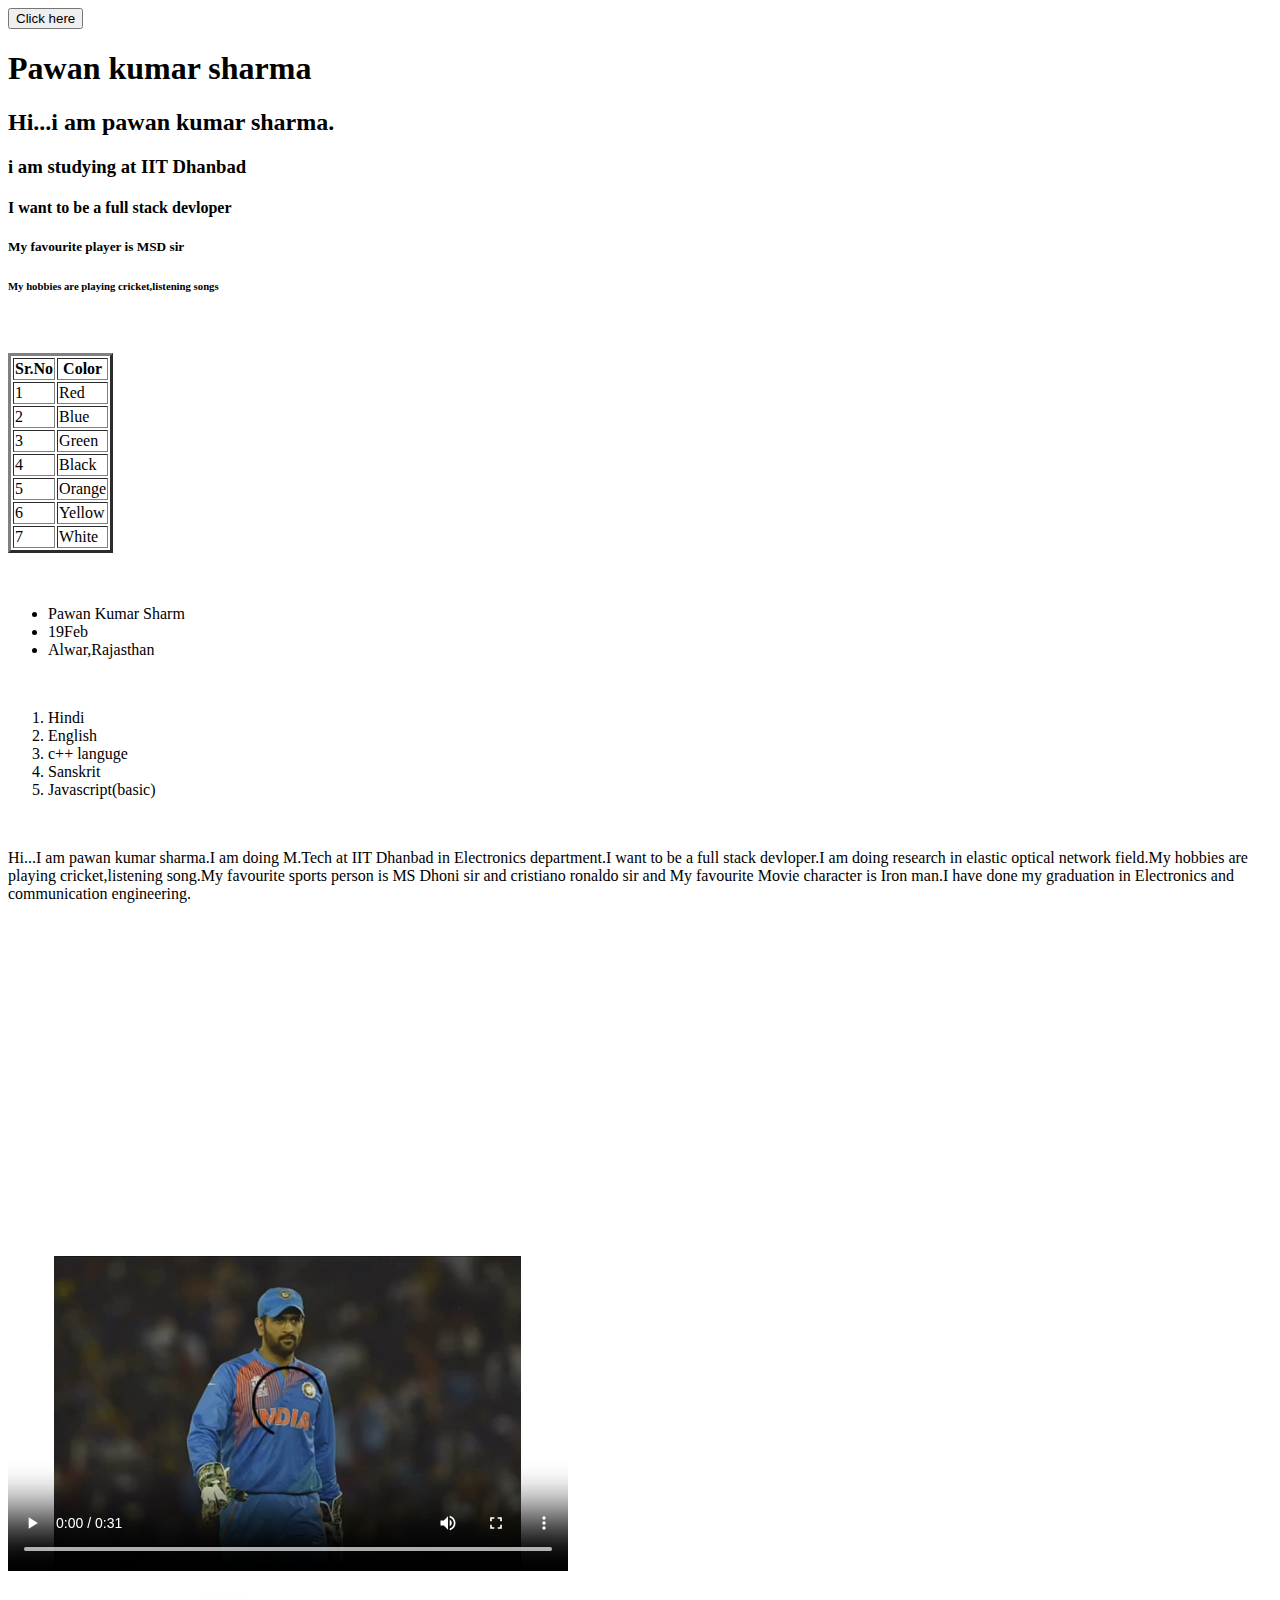
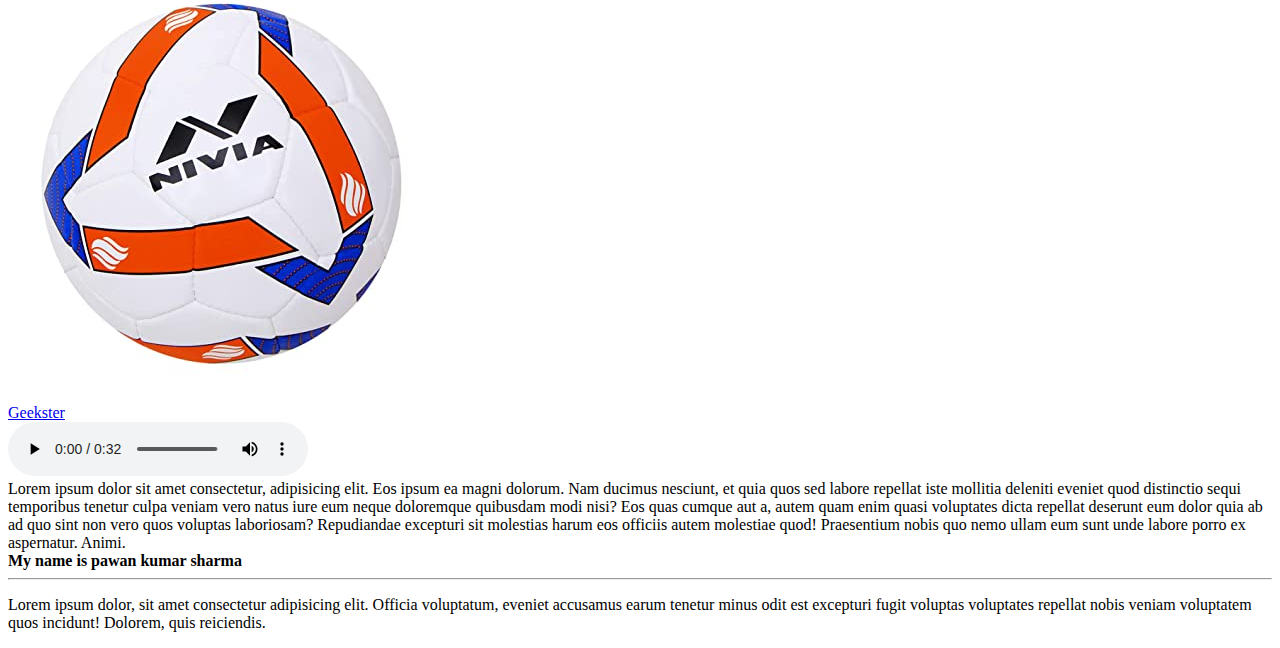
<file: geekster-test (06-02-2022)/index.html>
<!DOCTYPE html>
<html lang="en">
<head>
    <meta charset="UTF-8">
    <meta http-equiv="X-UA-Compatible" content="IE=edge">
    <meta name="viewport" content="width=device-width, initial-scale=1.0">
    <title>Assignment-02-02=2022</title>
</head>
<body>
    <button>Click here</button>
    <h1><b>Pawan kumar sharma</b></h1>
    <h2>Hi...i am pawan kumar sharma.</h2>
    <h3>i am studying at IIT Dhanbad</h3>
    <h4>I want to be a full stack devloper</h4>
    <h5>My favourite player is MSD sir</h5>
    <h6>My hobbies are playing cricket,listening songs</h6>
    
     <br>

        <table border="3">
            
            <br>

            <tr>
                <th>Sr.No</th>
                <th>Color</th>
            </tr>
            <tr>
                <td>1</td>
                <td>Red</td>
            </tr>
            <tr>
                <td>2</td>
                <td>Blue</td>
            </tr>
            <tr>
                <td>3</td>
                <td>Green</td>
            </tr>
            <tr>
                <td>4</td>
                <td>Black</td>
            </tr>
            <tr>
                <td>5</td>
                <td>Orange</td>
            </tr>
            <tr>
                <td>6</td>
                <td>Yellow</td>
            </tr>
            <tr>
                <td>7</td>
                <td>White</td>
            </tr>
        </table>
        <br>

       
        <br>

        <ul>
            <li>Pawan Kumar Sharm</li>
            <li>19Feb</li>
            <li>Alwar,Rajasthan</li>
        </ul>

        
        <br>
        <ol>
           <li>Hindi</li>
           <li>English</li>
           <li>c++ languge</li>
           <li>Sanskrit</li>
           <li>Javascript(basic)</li>
        </ol>

       
        <br>
        <p>Hi...I am pawan kumar sharma.I am doing M.Tech at IIT Dhanbad in Electronics department.I want to be a full stack devloper.I am doing research in elastic optical network field.My hobbies are playing cricket,listening song.My favourite sports person is MS Dhoni sir and cristiano ronaldo sir and My favourite Movie character is Iron man.I have done my graduation in Electronics and communication engineering.</p>
        <br>
        <iframe width="560" height="315" src="https://www.youtube.com/embed/i8inTkAHJQY" title="YouTube video player" frameborder="0" allow="accelerometer; autoplay; clipboard-write; encrypted-media; gyroscope; picture-in-picture" allowfullscreen>controls</iframe>
        <br>
        <video width="560" height="315" src="msd.webm"controls></video> <br>
        <img src="pic.jpg" alt="error"><br>
        <a href="https://geekster.in/">Geekster</a><br>
        <audio src="Msd.mp3"controls></audio><br>
        Lorem ipsum dolor sit amet consectetur, adipisicing elit. Eos ipsum ea magni dolorum. Nam ducimus nesciunt, et quia quos sed labore repellat iste mollitia deleniti eveniet quod distinctio sequi temporibus tenetur culpa veniam vero natus iure eum neque doloremque quibusdam modi nisi? Eos quas cumque aut a, autem quam enim quasi voluptates dicta repellat deserunt eum dolor quia ab ad quo sint non vero quos voluptas laboriosam? Repudiandae excepturi sit molestias harum eos officiis autem molestiae quod! Praesentium nobis quo nemo ullam eum sunt unde labore porro ex aspernatur. Animi. <br>

        <div>  <strong>My name is pawan kumar sharma</strong> </div>
       <hr>
       <p>Lorem ipsum dolor, sit amet consectetur adipisicing elit. Officia voluptatum, eveniet accusamus earum tenetur minus odit est excepturi fugit voluptas voluptates repellat nobis veniam voluptatem quos incidunt! Dolorem, quis reiciendis.</p>
       
       


        
</body>
</html>
</file>
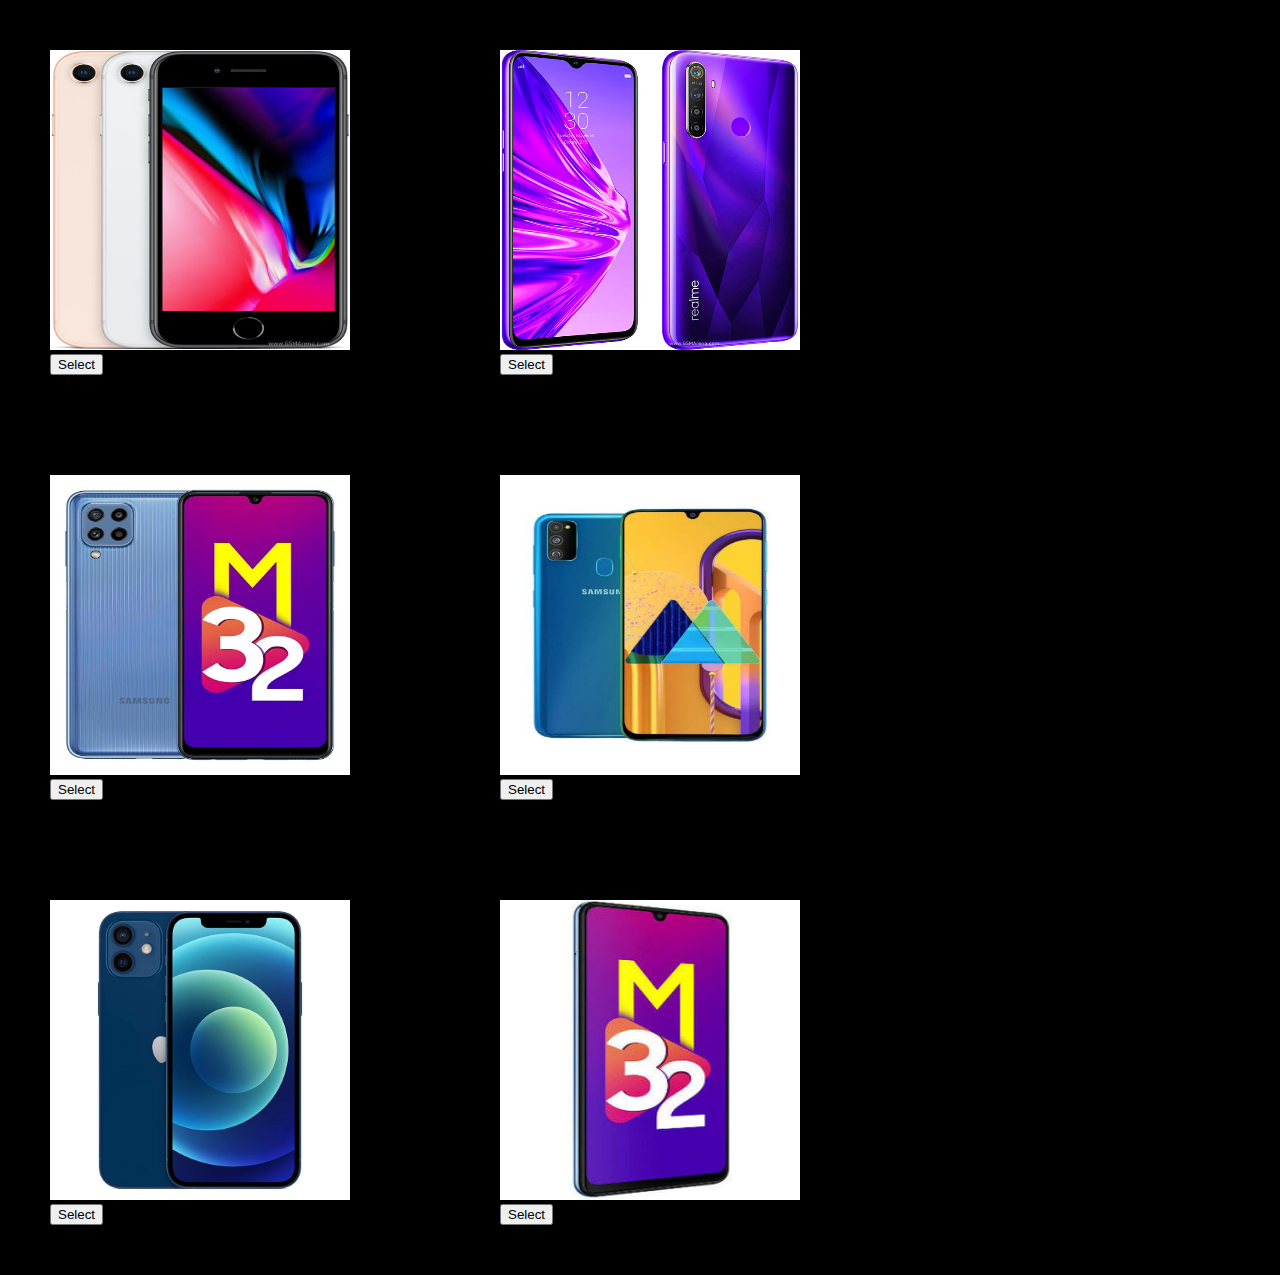
<file: geekster-test (06-03-2022)/index.html>
<!DOCTYPE html>
<html lang="en">
  <head>
    <meta charset="UTF-8" />
    <meta http-equiv="X-UA-Compatible" content="IE=edge" />
    <meta name="viewport" content="width=device-width, initial-scale=1.0" />
    <link rel="stylesheet" href="index.css" />
    <title> TEST (06-03-2022)</title>
  </head>
  <body>
    <div id="main_container">
      <div class="container">
        <div onclick="Details('1')">
          <img src="./pics/pic1.jpg" alt="" />
          <button>Select</button>
        </div>
        <div id="id1"></div>
      </div>
      <div class="container">
        <div onclick="Details('2')">
          <img src="./pics/pic2.jpg" alt="" />
          <button>Select</button>
        </div>
        <div id="id2"></div>
      </div>
      <div class="container">
        <div onclick="Details('3')">
          <img src="./pics/pic3.jpg" alt="" />
          <button>Select</button>
        </div>
        <div id="id3"></div>
      </div>
      <div class="container">
        <div onclick="Details('4')">
          <img src="./pics/pic4.jpg" alt="" />
          <button>Select</button>
        </div>
        <div id="id4"></div>
      </div>
      <div class="container">
        <div onclick="Details('5')">
          <img src="./pics/pic5.jpg" alt="" />
          <button>Select</button>
        </div>
        <div id="id5"></div>
      </div>
      <div class="container">
        <div onclick="Details('6')">
          <img src="./pics/pic6.jpg" alt="" />
          <button>Select</button>
        </div>
        <div id="id6"></div>
      </div>
    </div>
    
    <script src="index.js"></script>
  </body>
</html>
</file>
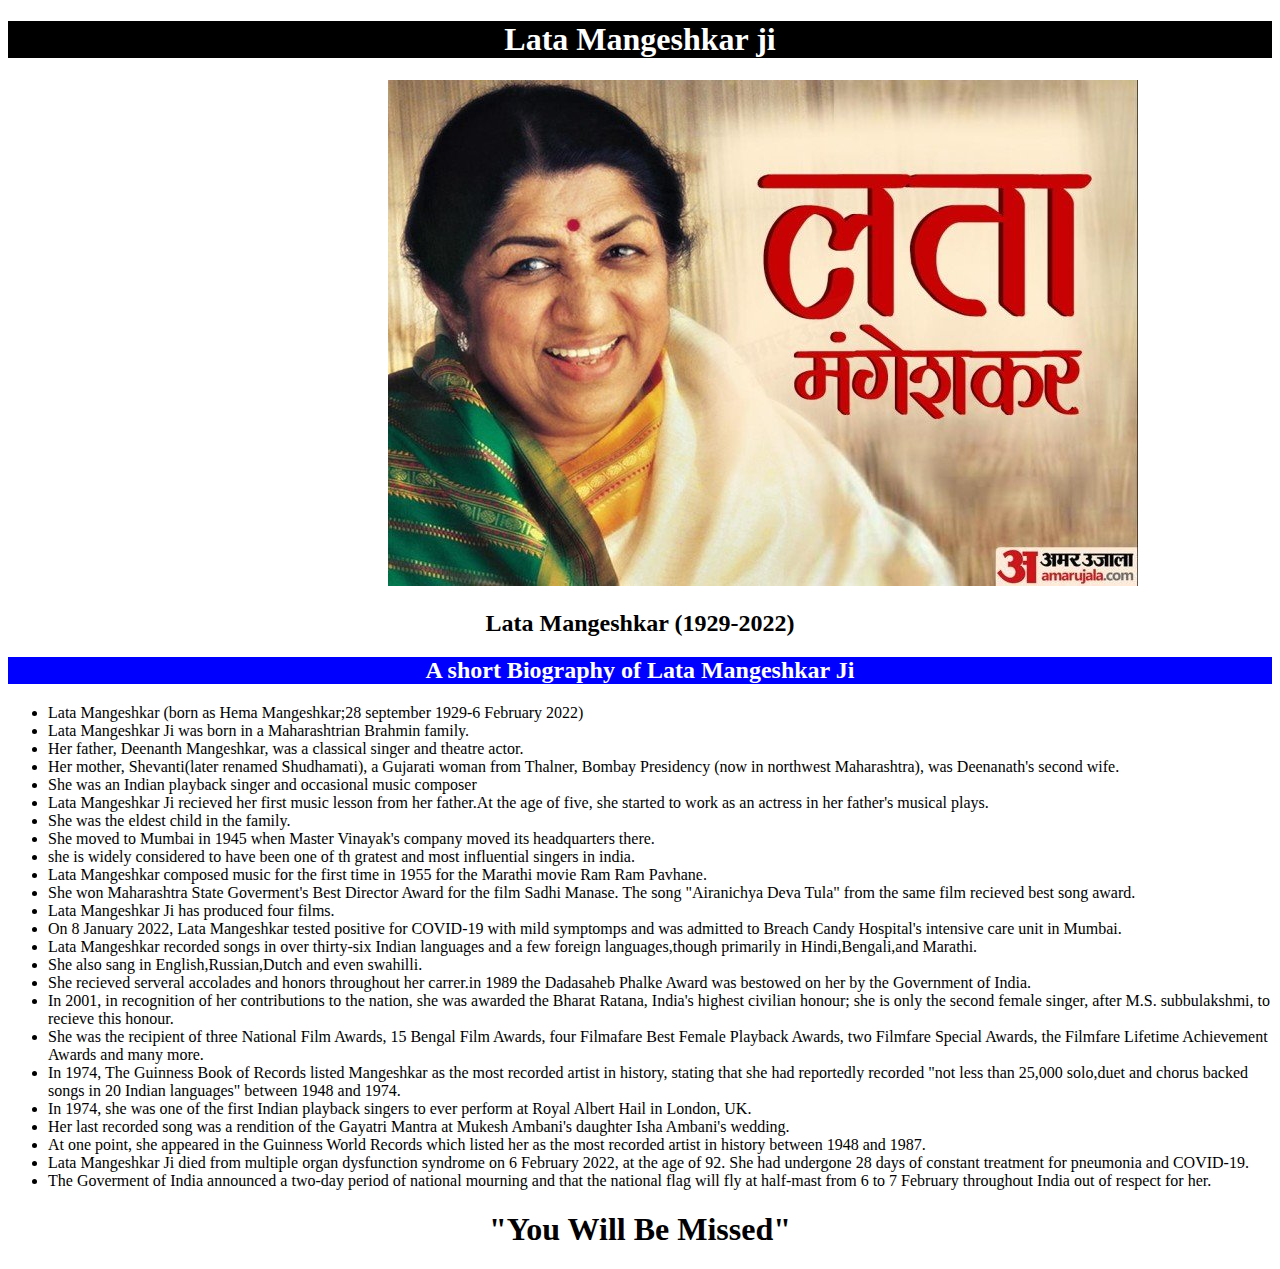
<file: geekster-test (13-02-2022)/index.html>
<!DOCTYPE html>
<html lang="en">
<head>
    <meta charset="UTF-8">
    <meta http-equiv="X-UA-Compatible" content="IE=edge">
    <meta name="viewport" content="width=device-width, initial-scale=1.0">
    <title>A short Tribute to Lata Mangeshkar Ji</title>
</head>
<body>
    <h1 style="text-align: center;background-color: black; color: white;">Lata Mangeshkar ji</h1>
    <img style="margin-left: 380px;" src="lataji.jpeg" alt="">
    <h2 style="text-align: center;">Lata Mangeshkar (1929-2022)</h2>
    <h2 style="text-align: center; background-color: blue; color: white;">A short Biography of Lata Mangeshkar Ji</h2>
    <ul>
        <li>Lata Mangeshkar (born as Hema Mangeshkar;28 september 1929-6 February 2022)</li>
        <li>Lata Mangeshkar Ji was born in a Maharashtrian Brahmin family.</li>
        <li>Her father, Deenanth Mangeshkar, was a classical singer and theatre actor.</li>
        <li>Her mother, Shevanti(later renamed Shudhamati), a Gujarati woman from Thalner, Bombay Presidency (now in northwest Maharashtra), was Deenanath's second wife.</li>
        <li>She was an Indian playback singer and occasional music composer</li>
        <li>Lata Mangeshkar Ji recieved her first music lesson from her father.At the age of five, she started to work as an actress in her father's musical plays.</li>
        <li>She was the eldest child in the family.</li>
        <li>She moved to Mumbai in 1945 when Master Vinayak's company moved its headquarters there.</li>
        <li>she is widely considered to have been one of th gratest and most influential singers in india.</li>
        <li>Lata Mangeshkar composed music for the first time in 1955 for the Marathi movie Ram Ram Pavhane.</li>
        <li>She won Maharashtra State Goverment's Best Director Award for the film Sadhi Manase. The song "Airanichya Deva Tula" from the same film recieved best song award.</li>
        <li>Lata Mangeshkar Ji has produced four films.</li>
        <li>On 8 January 2022, Lata Mangeshkar tested positive for COVID-19 with mild symptomps and was admitted to Breach Candy Hospital's intensive care unit in Mumbai.</li>
        <li>Lata Mangeshkar recorded songs in over thirty-six Indian languages and a few foreign languages,though primarily in Hindi,Bengali,and Marathi.</li>
        <li>She also sang in English,Russian,Dutch and even swahilli.</li>
        <li>She recieved serveral accolades and honors throughout her carrer.in 1989 the Dadasaheb Phalke Award was bestowed on her by the Government of India.</li>
        <li>In 2001, in recognition of her contributions to the nation, she was awarded the Bharat Ratana, India's highest civilian honour; she is only the second female singer, after M.S. subbulakshmi, to recieve this honour.</li>
        <li>She was the recipient of three National Film Awards, 15 Bengal Film Awards, four Filmafare Best Female Playback Awards, two Filmfare Special Awards, the Filmfare Lifetime Achievement Awards and many more.</li>
        <li>In 1974, The Guinness Book of Records listed Mangeshkar as the most recorded artist in history, stating that she had reportedly recorded "not less than 25,000 solo,duet and chorus backed songs in 20 Indian languages" between 1948 and 1974.</li>
        <li>In 1974, she was one of the first Indian playback singers to ever perform at Royal Albert Hail in London, UK.</li>
        <li>Her last recorded song was a rendition of the Gayatri Mantra at Mukesh Ambani's daughter Isha Ambani's wedding. </li>
        <li>At one point, she appeared in the Guinness World Records which listed her as the most recorded artist in history between 1948 and 1987.</li>
        <li>Lata Mangeshkar Ji died from multiple organ dysfunction syndrome on 6 February 2022, at the age of 92. She had undergone 28 days of constant treatment for pneumonia and COVID-19.</li>
        <li>The Goverment of India announced a two-day period of national mourning and that the national flag will fly at half-mast from 6 to 7 February throughout India out of respect for her.</li>
    </ul>
    <h1 style="text-align: center;">"You Will Be Missed"</h1>
    
</body>
</html>
</file>
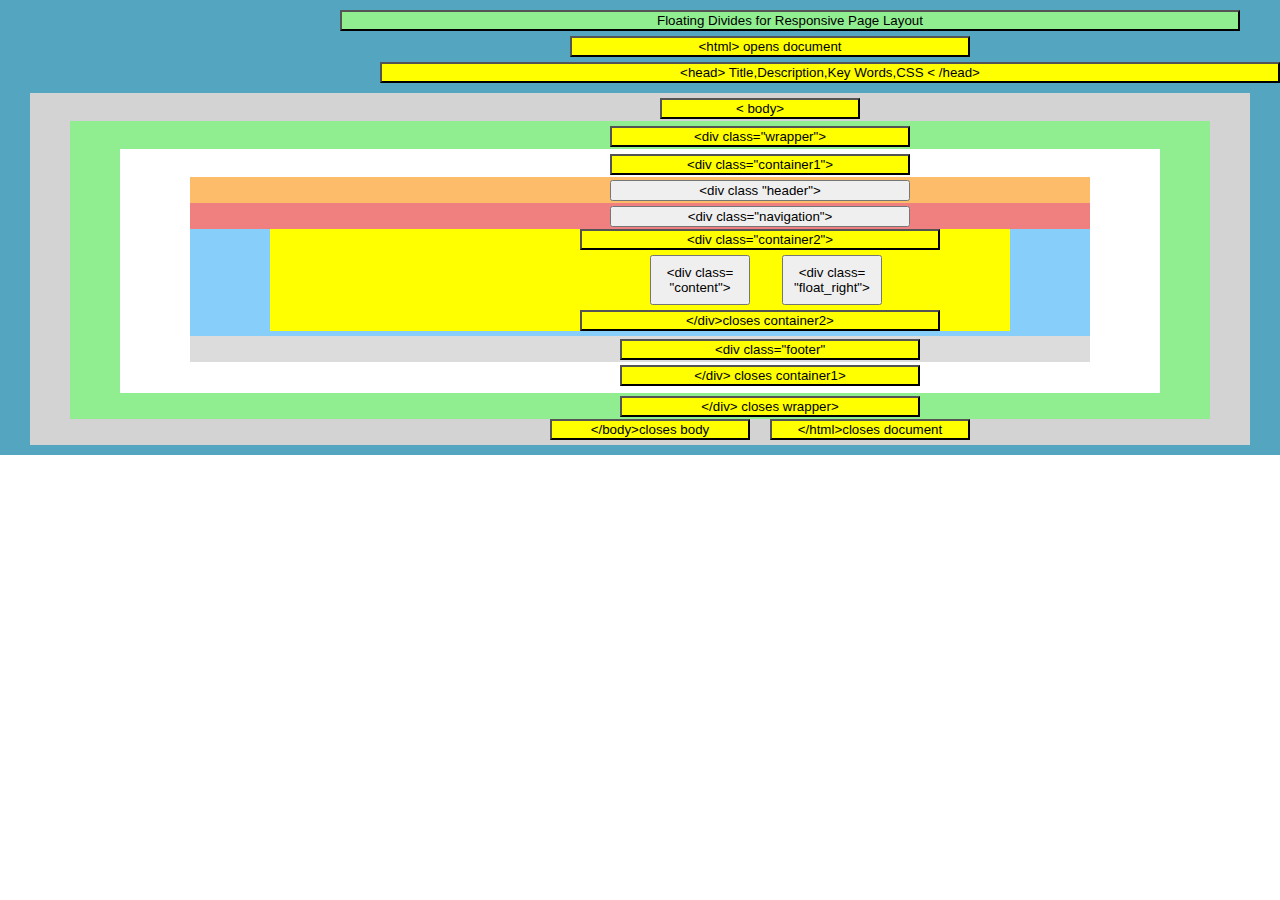
<file: geekster-test (20-02-2022)/index.html>
<!DOCTYPE html>
<html lang="en">
<head>
    <meta charset="UTF-8">
    <meta http-equiv="X-UA-Compatible" content="IE=edge">
    <meta name="viewport" content="width=device-width, initial-scale=1.0">
    <link rel="stylesheet" href="index.css">
    <title>TEST-(20/02/2022)</title>
</head>
<body>
    <div class="div">
    <div class="div1"> 
        <button class="button1">
         Floating Divides for Responsive Page Layout</button>
         <br>
         <button class="button2">&lt;html&gt; opens document</button>
         <button class="button3">&lt;head&gt; Title,Description,Key Words,CSS &lt; /head&gt;</button>
        </div>
        
        <div class="div2">
         <button class="button4">&lt; body&gt;</button>
         <div class="div3">
         <button class="button5">&lt;div class="wrapper"&gt;</button>
         <div class="div4">
             <button class="button6">
                 &lt;div class="container1"&gt;
                </button>
                <div class="div5">
                    <button class="button7">&lt;div class "header"&gt</button>
                </div>
                <div class="div6">
                    <button class="button8">&lt;div class="navigation"&gt;</button>
                </div>
                <div class="div7">
                    <div class="div8">
                    <button class="button9">&lt;div class="container2"&gt;</button>
                <!-- </div> -->
                <button class="button10"><span class="span1">&lt;div class=  <br> "content"&gt;</span></button>&emsp;&emsp;<button class="button11"><span class="span2">&lt;div class= <br> "float_right"&gt;</span></button>
                <br>
                <button class="button12">&lt;/div>closes container2&gt;</button>
            </div>
        </div>
         <div class="div9">
            <button class="button13">&lt;div class="footer"</button>
        </div>
        <div class="div10"><button class="button14">&lt;/div> closes container1&gt;</button></div>
            </div>
             <div class="div11"><button class="button15">&lt;/div> closes wrapper&gt;</button></div>
        </div>
        <div class="div12"><button class="button16"><span class="span3">&lt;/body>closes body</span></button>&emsp;
        <button class="button17"><span class="span4">&lt;/html>closes document</span></button></div>
    </div>
</div>
</body>
</html>
</file>
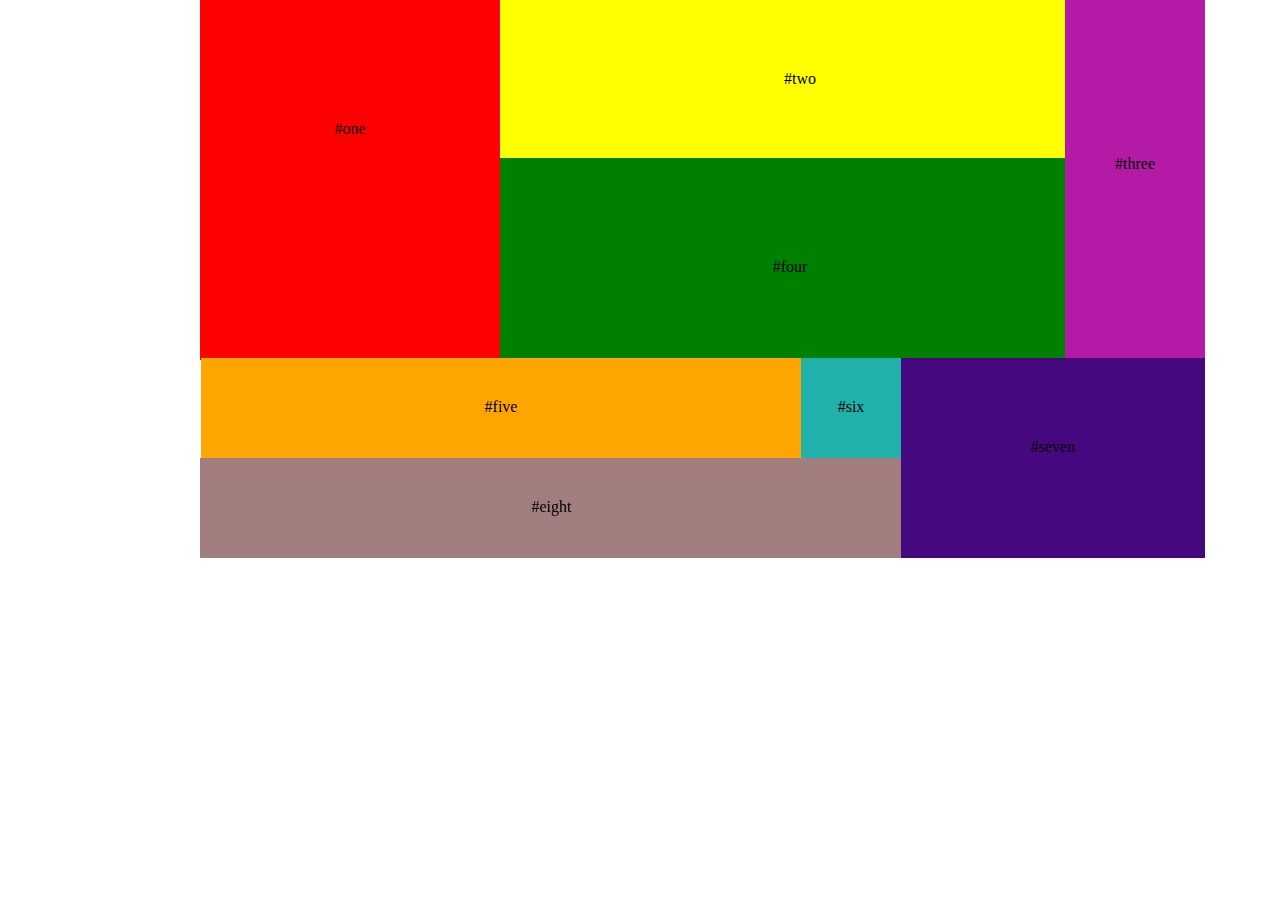
<file: geekster-test (27-02-2022)/index.html>
<!DOCTYPE html>
<html lang="en">
<head>
    <meta charset="UTF-8">
    <meta http-equiv="X-UA-Compatible" content="IE=edge">
    <meta name="viewport" content="width=device-width, initial-scale=1.0">
    <title>Test-(27-02-2022)</title>
    <link rel="stylesheet" href="index.css">
</head>
<body>
    <div class="div">

        <div class="div1"><p class="pos1">#one</p>
        <div class="div2"><p class="pos2">#two</p>
            <div class="div4"><p class="pos4">#four</p></div>
        <div class="div3"><p class="pos3">#three</p>
            
        </div>
    </div>
    <div class="div5"><p class="pos5" >#five</p>
        <div class="div6"><p class="pos6">#six</p>
        </div>
        <div class="div7"><p class="pos7">#seven</p></div>
    </div>
    <div class="div8"><p class="pos8">#eight</p></div>
</div>
</div>
</body>
</html>
</file>
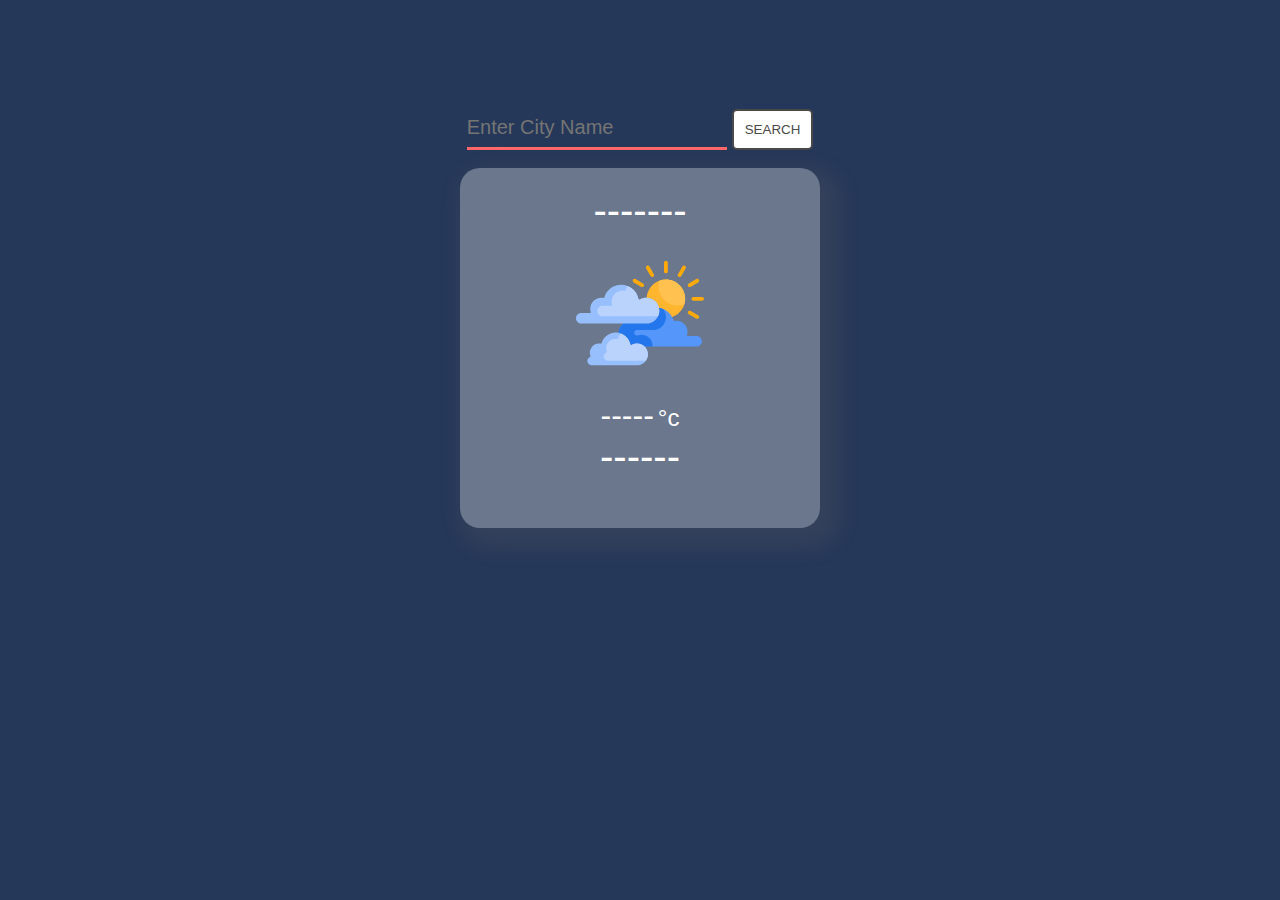
<file: geekster-test(13-03-2022)/geekster-test (13-03-2022)-(q-4)/index.html>
<!DOCTYPE html>
<html>
    <title>Weather app</title>
    <head>
        <link rel="stylesheet" href ="style.css">
        <meta name="viewport" content="width=device-width, initial-scale=1.0">
    </head>

    <body>

        <form id="search-form">
            <input type="search"
            placeholder="Enter City Name"
            id="search-input"
            required
            autocomplete="off"
            />
            <br>
        </br>
        <button id="search-button">Search</button>

        </form>


        <main id="app-container">
            <div id="location">
                <p>-------</p>
            </div>
                <div id="temp">
                    <img id="temp-icon" src="./icons/sun.svg" alt="">
                    <p><span id="temp-value">-----</span> <span id="temp-unit" >&#176c</span> </p>
                </div>

                <div id="climate">
                    <p>------</p>
                </div>





        </main>



















<script src="script.js">

</script>
    </body>

</html>
</file>
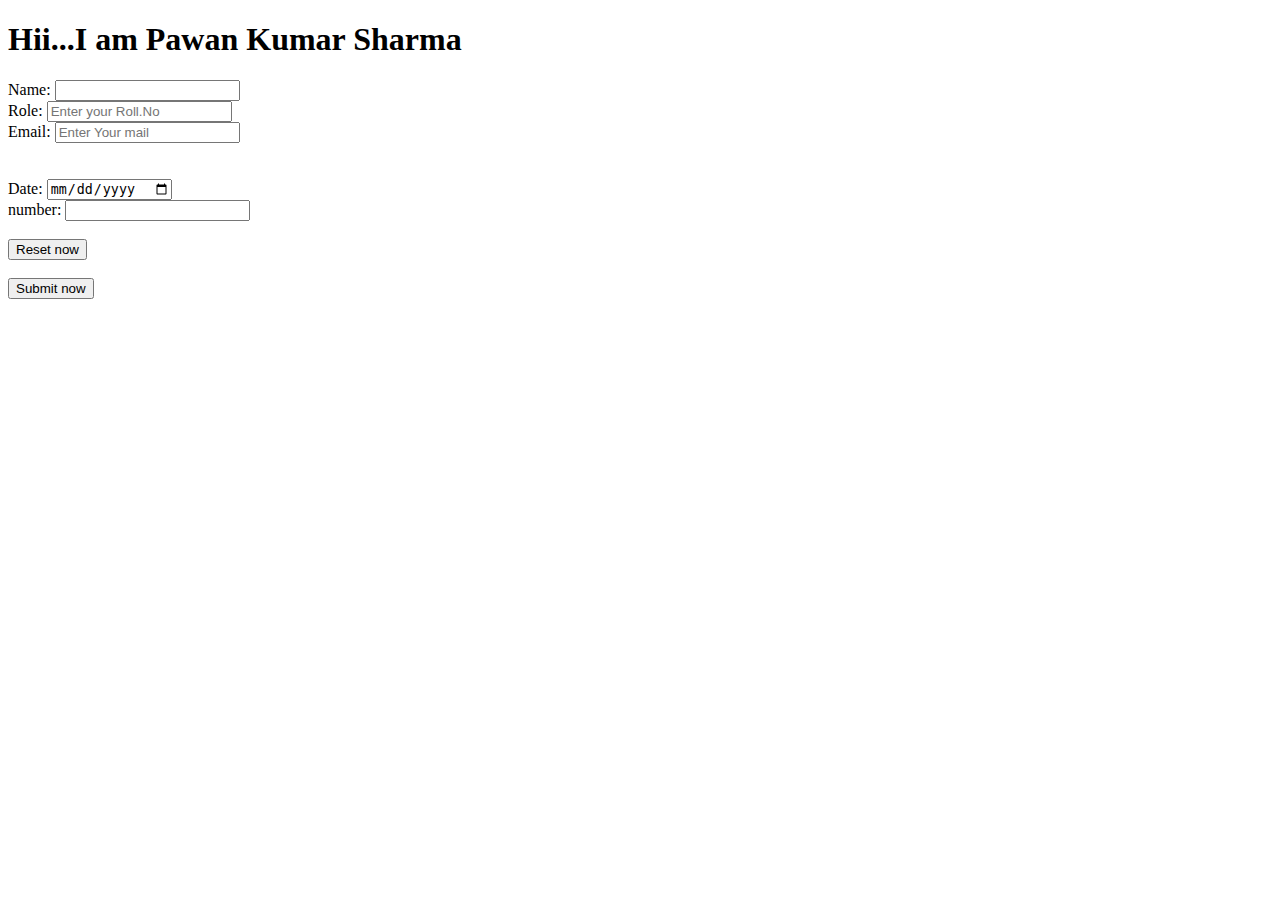
<file: geekster-test (06-02-2022)/index1.html>
<!DOCTYPE html>
<html lang="en">
<head>
    <meta charset="UTF-8">
    <meta http-equiv="X-UA-Compatible" content="IE=edge">
    <meta name="viewport" content="width=device-width, initial-scale=1.0">
    <title>Test(06-02-2022)</title>
</head>
<body>
    <form action="index.html">
    <h1>Hii...I am Pawan Kumar Sharma</h1>
    <div>
        Name: <input type="text">
    </div>
    <div>
        Role: <input type="text" placeholder="Enter your Roll.No">
    </div>
    <div>
        Email: <input type="email" placeholder="Enter Your mail">
    </div>
    <br>
    <br>
    <div>
        Date: <input type="date">
    </div>
    <div>
        number: <input type="number" name="" id="">
    </div>
    <br>
    <div>
        <input type="reset" value="Reset now">
    </div>
    <br>
    <div>
        <input type="submit" value="Submit now">
    </div>

    </form>
</body>
</html>
</file>
<file: geekster-test (06-03-2022)/index.css>
body {
    padding: 0;
    margin: 0;
    background-color: black;
  }
  #main_container {
    display: flex;
    flex-direction: row;
    flex-wrap: wrap;
  }
  img {
    height: 300px;
    width: 300px;
  }
  
  .container {
    width: 350px;
    text-align: left;
    margin: 50px;
  }
  h2 {
    margin: 0;
    color: aqua;
  }
  
  p {
    margin: 0;
    color: whitesmoke;
  }
</file>
<file: geekster-test (20-02-2022)/index.css>
/* body {
    background-color: blue;
    
} */

* {
    margin: 0;
}

.div {
    background-color: rgb(84, 165, 192);
    padding-bottom: 10px;
}

.div1 {
    margin-bottom: 10px;
    
}

.div2 {
    
    /* height: 300px; */
    background-color: lightgray;
    margin-top: 0px;
    margin-left: 30px;
    margin-right: 30px;
    padding-bottom: 5px;
}
.div3 {
    
    background-color: lightgreen;
    margin-left: 40px;
    margin-right: 40px;
    /* height: 380px; */
    padding-bottom: 2px;
}

.div4 {
    background-color: white;
    margin-left: 50px;
    margin-right: 50px;
    padding-bottom: 5px;
}

.div5 {
    /* margin-top: 3px; */
    background-color: rgb(252, 188, 105);
    margin-left: 70px;
    margin-right: 70px;
}

.div6 {
    background-color:lightcoral ;
    margin-left: 70px;
    margin-right: 70px;
}

.div7 {
    background-color: lightskyblue;
    margin-left: 70px;
    margin-right: 70px;
    padding-bottom: 5px;
}

.div8 {
    background-color: yellow ;
    margin-left: 80px;
    margin-right: 80px;
}

.div9 {
    background-color: gainsboro;
    margin-left: 70px;
    margin-right: 70px;
    /* padding-bottom: 20px; */

}





.button1 {
    margin-top: 10px;
     margin-bottom: 5px;
    margin-left: 340px;
    width: 900px;
    background-color: lightgreen;
}

.button2 {
   margin-left: 570px;
   width: 400px;
   background-color: yellow;
}

.button3 {
    margin-top: 5px;
   margin-left: 380px;
   width: 900px;
   background-color: yellow;
}

.button4 {
    margin-top: 5px;
    margin-bottom: 2px;
    margin-left: 630px;
    width:200px ;
    background-color: yellow;
}

.button5 {
    margin-top: 5px;
    margin-bottom: 2px;
    margin-left: 540px;
    width: 300px;
    background-color: yellow;
}

.button6 {
    margin-top: 5px;
    margin-bottom: 2px;
    margin-left: 490px;
    width: 300px;
    background-color: yellow;
}

.button7 {
    margin-top: 3px;
    margin-bottom: 2px;
    margin-left: 420px;
    width: 300px;
}

.button8 {
    margin-left: 420px;
    margin-top: 3px;
    margin-bottom: 2px;
    width: 300px;
}

.button9 {
    margin-left: 310px;
    width: 360px;
    margin-bottom: 5px;
    background-color: yellow;
}
.button10 {
    margin-left: 380px;
    height: 50px;
    width: 100px;
}

.button11 {
    /* margin-left: 340px; */
    height: 50px;
    width: 100px;
}
.button12 {
    background-color: yellow;
    margin-top: 5px;
    margin-left:310px ;
    width: 360px;
    /* margin-bottom: 5px; */
}

.button13 {
    background-color: yellow;
    margin-top: 3px;
    margin-bottom: 2px;
    margin-left: 430px;
    width: 300px;
}

.button14 {
    background-color: yellow;
    margin-top: 3px;
    margin-bottom: 2px;
    margin-left: 500px;
    width: 300px;
}

.button15 {
    background-color: yellow;
    margin-top: 3px;
    /* margin-bottom: 2px; */
    margin-left: 550px;
    width: 300px;
}

.button16 {
    background-color: yellow;
    margin-left: 520px;
    width: 200px;
}

.button17 {
    background-color: yellow;
    width: 200px;
}
</file>
<file: geekster-test (27-02-2022)/index.css>
*{
    margin: 0;
    padding: 0;
}

.pos1 {
    position: relative;
    top: 120px;
}
.pos3 {
    position: relative;
    top: 120px;
}
.pos2 {
    position: relative;
    top: 70px;
}
.pos4 {
    position: relative;
    top: 100px;
    right: 10px;
}
.pos5 {
    position: relative;
    top: 40px;
    /* right: 10px; */
}
.pos6 {
    position: relative;
    top: 40px;
    
}
.pos7 {
    position: relative;
    top: 80px;
    
}
.pos8 {
    position: relative;
    top: 40px;
    
}




.div1 {
    /* display: inline; */
    width: 300px;
    height: 360px;
    background-color: red;
    /* padding: 200px 100px; */
    /* align-items: center; */
    /* position: fixed; */
    /* top: 10px; */
    text-align: center;
    /* vertical-align: middle; */
    margin-left: 200px;
}

.div2 {
    /* display: inline; */
    margin-left: 300px;
    margin-bottom: 270px;
    /* margin-top: 0px; */
   position: absolute;
   top: 0px;
    width: 600px;
    height: 200px;
    background-color:yellow ;
    text-align: center;
    /* padding: 60px 100px;
    text-align: center;
    align-items: center; */
}

.div3 {
    /* display: inline; */
    /* width: 80px; */
    background-color: rgb(179, 27, 166);
    padding: 35px 50px;
    margin-left: 600px;
    text-align: center;
    position:fixed;
    left: 465px;
    top: 0px;
    height: 290px;
}

.div4 {
    background-color: green;
    margin-top: 140px;
    height: 200px;
}

.div5 {
    background-color: orange;
    width: 600px;
    height: 100px;
    margin-top: 340px;
    margin-left: 1px;
    
}

.div6 {
    background-color: lightseagreen;
    width: 100px;
    margin-left: 600px;
    height: 100px;
     /* margin-top: 0px; */
   position: fixed;
   top: 358px;
   
}

.div7 {
    background-color: rgb(69, 8, 126);
    width: 304px;
    margin-left: 700px;
    position: fixed;
    top: 358px;
    height: 200px;
}

.div8 {
    width: 703px;
    background-color: rgb(161, 125, 125);
    height: 100px;
}
</file>
<file: geekster-test(13-03-2022)/geekster-test (13-03-2022)-(q-4)/style.css>
*{
        box-sizing: border-box;
        margin: 0;
        padding: 0;
}
body{
    height: 100px;
    background-color: #263859;
}

#search-form
{
    display: flex;
    justify-content: center;
    align-items: center;
    margin-top: 100px;
}

#temp
{
text-align: center;
}

#temp #temp-unit
{
    font-family: -apple-system, BlinkMacSystemFont, 'Segoe UI', Roboto, Oxygen, Ubuntu, Cantarell, 'Open Sans', 'Helvetica Neue', sans-serif;
    font-size: 1.5rem;
    color: #ffffff;
}
#temp #temp-value
{
    font-family: -apple-system, BlinkMacSystemFont, 'Segoe UI', Roboto, Oxygen, Ubuntu, Cantarell, 'Open Sans', 'Helvetica Neue', sans-serif;
    font-size: 2rem;
    color: #ffffff;
    
}
#climate
{
    font-family: -apple-system, BlinkMacSystemFont, 'Segoe UI', Roboto, Oxygen, Ubuntu, Cantarell, 'Open Sans', 'Helvetica Neue', sans-serif;
    font-size: 2.5rem;
    color: #ffffff;
    text-align: center;
}
#location
{
    font-family: -apple-system, BlinkMacSystemFont, 'Segoe UI', Roboto, Oxygen, Ubuntu, Cantarell, 'Open Sans', 'Helvetica Neue', sans-serif;
    font-size: 2.5rem;
    color: #ffffff;
    text-align: center;
}




#temp-icon
{
    margin: 1rem;
    width: 40%;
    height: auto;
}


main{

    padding: 20px;
    margin-top: 10px;
    background-color: #6b778d;
    border-radius: 20px;
    width: 360px;
    height: 360px;
    display: block;
    margin-left: auto;
    margin-right: auto;
    box-shadow: 10px 10px 20px 10px rgba(112, 102, 102, 0.2);

}


#search-button
{
    color: #494949;
    text-transform: uppercase;
    text-decoration: none;
    background: white;
    border-radius: 5px;
    margin-left: 5px;
    padding: 11px;
    border: 2px solid #494949;
    display: inline-block;
    transition: all 0.4 ease 0s;
}
#search-button:hover{

color: #ffffff;
background: #ff6768;
border-color: #ff6768;
transition: all 0.4s ease 0s;



}

#search-input
{
    width: 260px;
    overflow: hidden;
    font-size: 20px;
    margin: 8px 0;
    padding: 8px 0;
    border-bottom: 3px solid #ff6768;
    color: white;
    outline: none;
    background: none;
}
input
{
    border: none;
}
</file>
